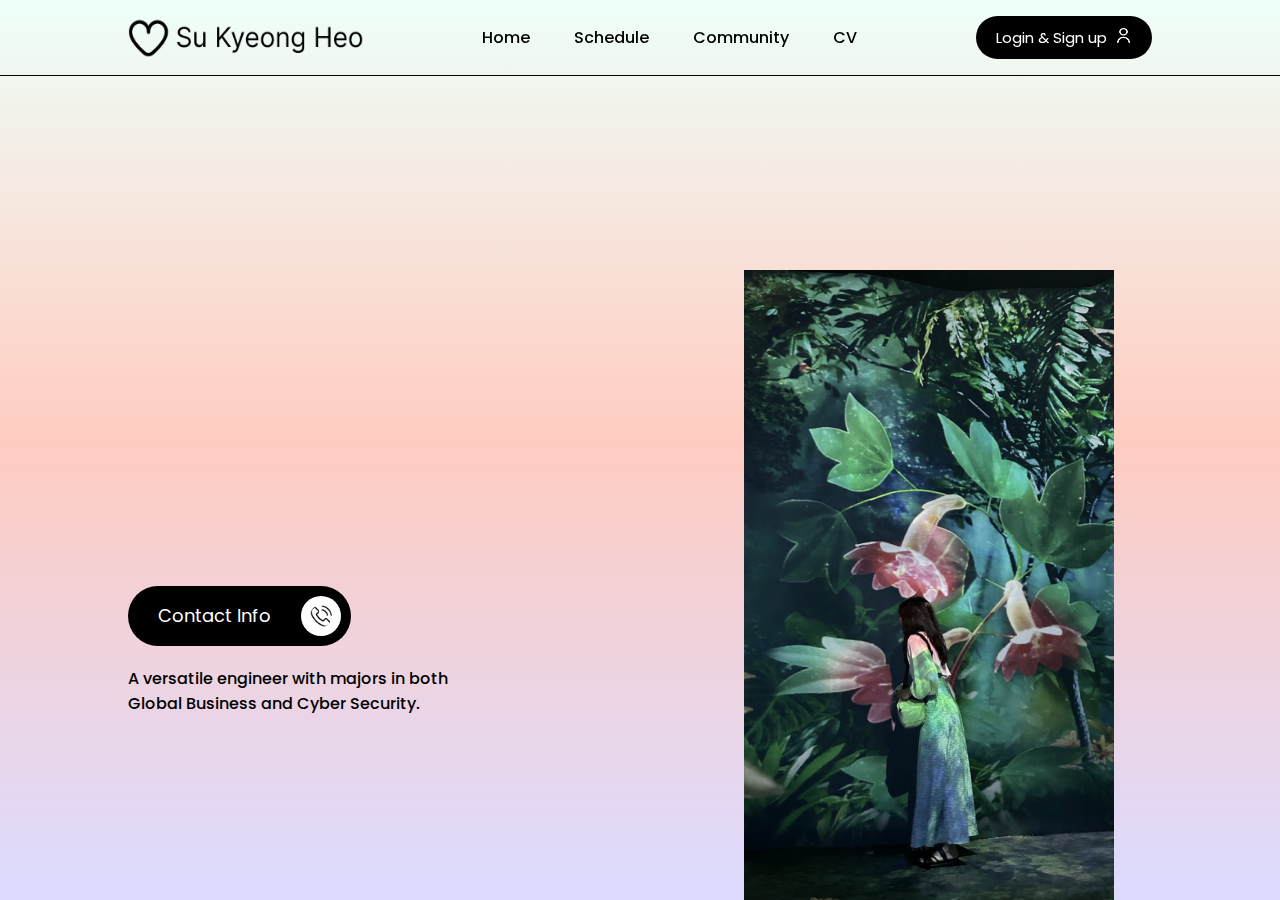
<file: index.html>
<!DOCTYPE html>
<html lang="en">
<head>
    <meta charset="UTF-8">
    <meta name="viewport" content="width=device-width, initial-scale=1.0">
    <title>About Me</title>
    <link rel="stylesheet" href="style.css">
    <link rel="preconnect" href="https://fonts.googleapis.com">   <!--from here, It's about the Google font and left 2rows below-->
<link rel="preconnect" href="https://fonts.gstatic.com" crossorigin>
<link href="https://fonts.googleapis.com/css2?family=Poppins:wght@200;300;400;500;600;700&display=swap" rel="stylesheet">
</head>
<body>
<nav>
    <img src="images/LogoName.png" alt="LogoName">
    <ul>
        <li><a href="index.html">Home</a></li>
        <li><a href="pages/schedule.html">Schedule</a></li>
        <li><a href="pages/community.html">Community</a></li>
        <li><a href="pages/cv.html">CV</a></li>
    </ul>
    <a href="pages/login.html">     <!--The "anchor tag" makes 'html' Add a link to a button-->
    <button class="nav-btn">Login & Sign up<img src="images/LoginWhite.png" alt=""></button>
    </a>
</nav>
<div class="header">
    <h1><span>ABOUT</span><br><span>ME</span></h1>  <!--Add <span> to give the texts some animate effect.-->
    <a href="pages/contact.html">      <!--Add a link to a button-->
    <div class="btn-container">
        <button class="btn-dark">Contact Info <img src="images/phone.png" alt=""></button>
    </div>
    </a>
    <p>A versatile engineer with majors in both Global Business and Cyber Security. </p>

    <img src="images/BackgroundImage.png" alt="" class="user-img">
</div>


<script>
    let navbar = document.querySelector('nav');

    window.onscroll = function(){
        if(window.scrollY > 0){
            navbar.style.background = '#eefff9';
        }else{
            navbar.style.background = 'transparent';
        }
    }
</script>
</body>
</html>
</file>
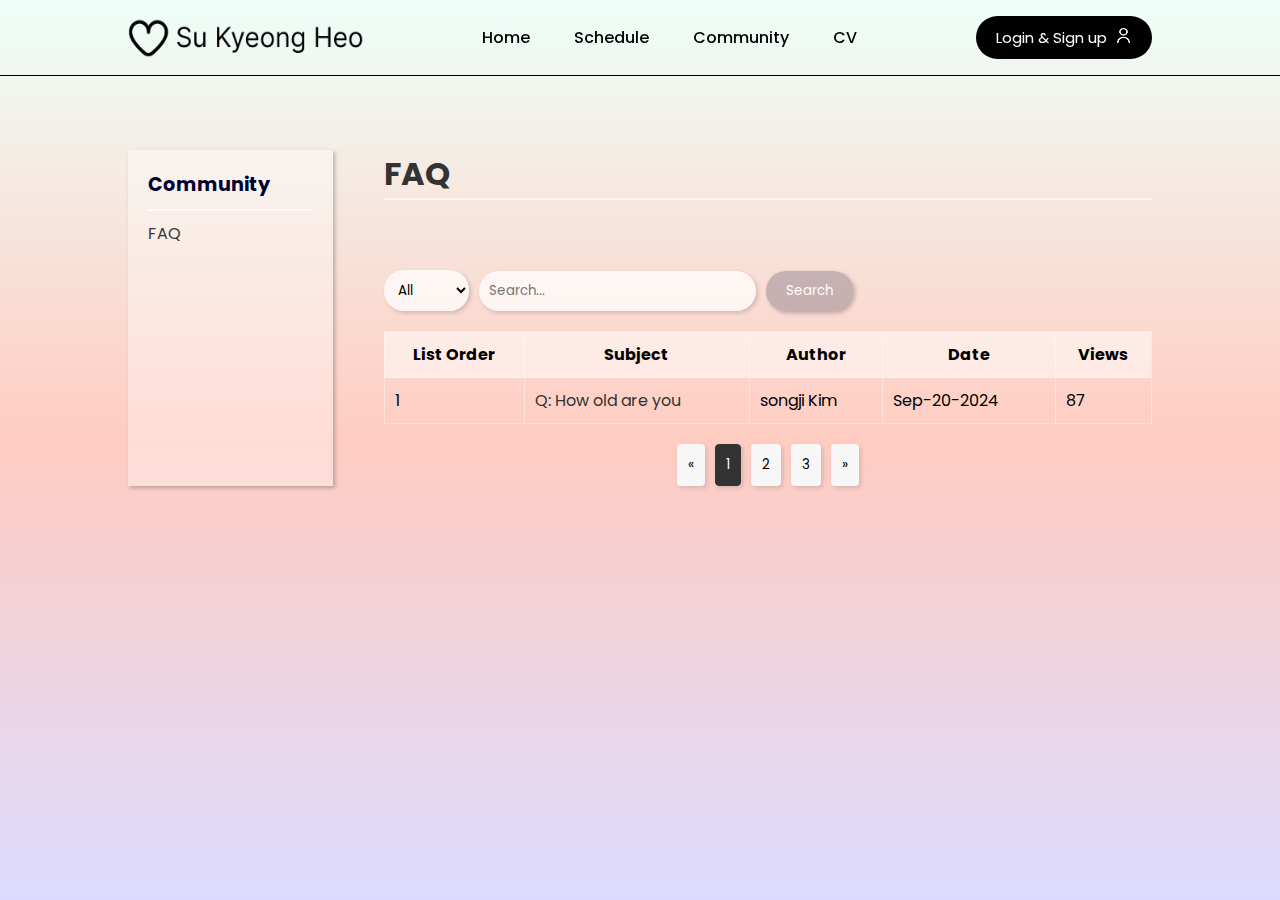
<file: pages/community.html>
<!DOCTYPE html>
<html lang="en">
<head>
    <meta charset="UTF-8">
    <meta name="viewport" content="width=device-width, initial-scale=1.0">
    <title>Community</title>
    <link rel="stylesheet" href="../design/core.css">
    <link rel="stylesheet" href="../design/community.css">
    <link rel="preconnect" href="https://fonts.googleapis.com">
<link rel="preconnect" href="https://fonts.gstatic.com" crossorigin>
<link href="https://fonts.googleapis.com/css2?family=Poppins:wght@200;300;400;500;600;700&display=swap" rel="stylesheet">
</head>

<body>
    <nav>
        <img src="../images/LogoName.png" alt="" class="logo">
        <ul>
            <li><a href="../index.html">Home</a></li>
            <li><a href="../pages/schedule.html">Schedule</a></li>
            <li><a href="../pages/community.html">Community</a></li>
            <li><a href="../pages/cv.html">CV</a></li>
        </ul>
        <a href="../pages/login.html">     <!--The "anchor tag" makes 'html' Add a link to a button-->
        <button class="nav-btn">Login & Sign up<img src="../images/LoginWhite.png" alt=""></button>
        </a>
    </nav>

    <div class="container">
        <aside class="sidebar">
            <div class="top">
            <h3>Community</h3>
            </div>
            <ul>
                <li><a href="#">FAQ</a></li>
            </ul>
        </aside>

        <main class="content">
            
            <!-- Page Title -->
            <h2 class="page_title">FAQ</h2>

            <!-- Search Bar -->
            <div class="search_container">
                <select>
                    <option value="all">All</option>
                    <option value="title">Title</option>
                    <option value="author">Author</option>
                </select>
                <input type="text" placeholder="Search...">
                <button>Search</button>
            </div>


            <!-- Q&A Table -->
            <div class="qna_table">
                <table>
                    <thead>
                        <tr>
                            <th>List Order</th>
                            <th>Subject</th>
                            <th>Author</th>
                            <th>Date</th>
                            <th>Views</th>
                        </tr>
                    </thead>
                    <tbody>
                        <tr>
                            <td>1</td>
                            <td><a href="#">Q: How old are you</a></td>
                            <td>songji Kim</td>
                            <td>Sep-20-2024</td>
                            <td>87</td>
                        </tr>
                    </tbody>
                </table>
            </div>

            <!-- Pagination -->
            <div class="pagination">
                <button class="prev">&laquo;</button>
                <button class="page-number active">1</button>
                <button class="page-number">2</button>
                <button class="page-number">3</button>
                <button class="next">&raquo;</button>
            </div>
        </main>
    </div>
    
</body>
</html>
</file>
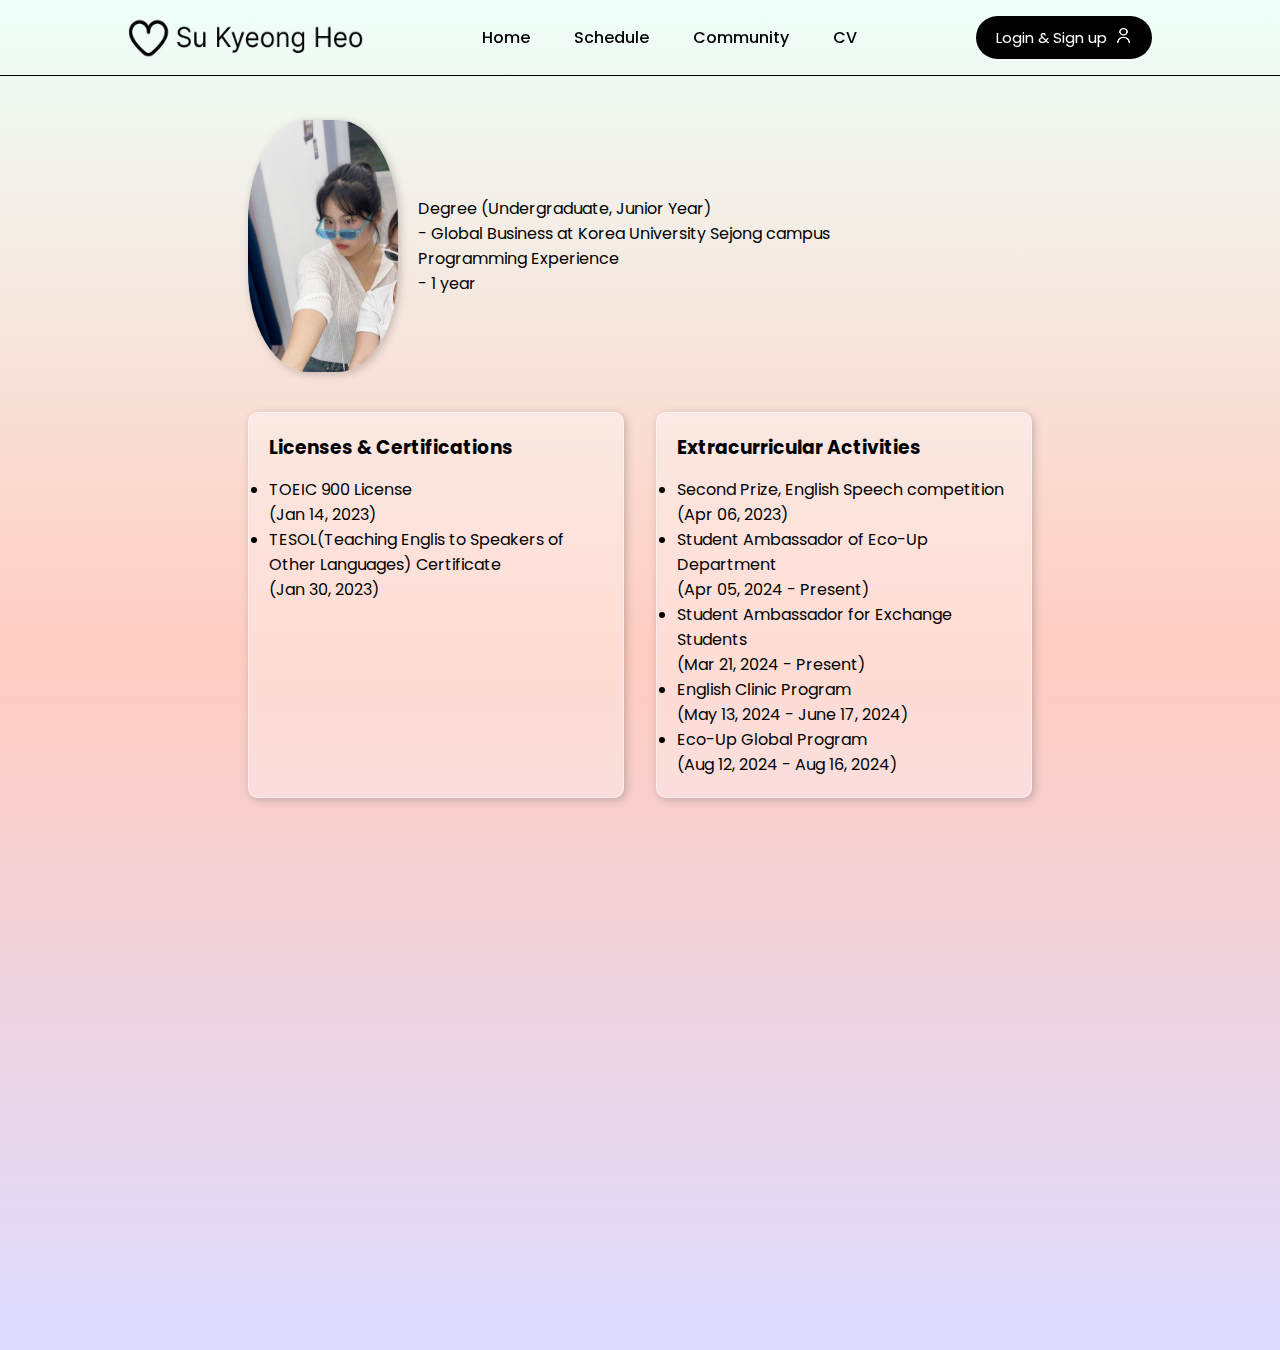
<file: pages/cv.html>
<!DOCTYPE html>
<html lang="en">
<head>
    <meta charset="UTF-8">
    <meta name="viewport" content="width=device-width, initial-scale=1.0">
    <title>CV</title>
    <link rel="stylesheet" href="../design/core.css">
    <link rel="stylesheet" href="../design/cv.css">
    <link rel="preconnect" href="https://fonts.googleapis.com">
<link rel="preconnect" href="https://fonts.gstatic.com" crossorigin>
<link href="https://fonts.googleapis.com/css2?family=Poppins:wght@200;300;400;500;600;700&display=swap" rel="stylesheet">
</head>
<body>
    <nav>
        <img src="../images/LogoName.png" alt="" class="logo">
        <ul>
            <li><a href="../index.html">Home</a></li>
            <li><a href="../pages/schedule.html">Schedule</a></li>
            <li><a href="../pages/community.html">Community</a></li>
            <li><a href="../pages/cv.html">CV</a></li>
        </ul>
        <a href="../pages/login.html">     <!--The "anchor tag" makes 'html' Add a link to a button-->
        <button class="nav-btn">Login & Sign up<img src="../images/LoginWhite.png" alt=""></button>
        </a>
    </nav>
    <div class="container">
        <!-- Profile pic Section -->
        <div class="profile">
            <img src="../images/FaceImage1.png" alt="Profile Image" class="profile-img">
            <div>
                <p>Degree (Undergraduate, Junior Year)<br>- Global Business at Korea University Sejong campus</p>
                <p>Programming Experience<br>- 1 year</p>
            </div>
        </div>

        <!--Two Columns Section-->
        <div class="columns">
            <div class="column">
                <h3>Licenses & Certifications</h3>
                <ul>
                    <li>TOEIC 900 License<br>(Jan 14, 2023)</li>
                    <li>TESOL(Teaching Englis to Speakers of Other Languages) Certificate<br>(Jan 30, 2023)</li>
                </ul>
            </div>
        

            <div class="column">
                <h3>Extracurricular Activities</h3>
                <ul>
                    <li>Second Prize, English Speech competition<br>(Apr 06, 2023)</li>
                    <li>Student Ambassador of Eco-Up Department<br>(Apr 05, 2024 - Present)</li>
                    <li>Student Ambassador for Exchange Students<br>(Mar 21, 2024 - Present)</li>
                    <li>English Clinic Program<br>(May 13, 2024 - June 17, 2024)</li>
                    <li>Eco-Up Global Program<br>(Aug 12, 2024 - Aug 16, 2024)</li>
                </ul>
            </div>
        </div>
    </div>
    
    <script>
        let navbar = document.querySelector('nav');
    
        window.onscroll = function(){
            if(window.scrollY > 0){
                navbar.style.background = '#eefff9';
            }else{
                navbar.style.background = 'transparent';
            }
        }
    </script>
</body>
</html>
</file>
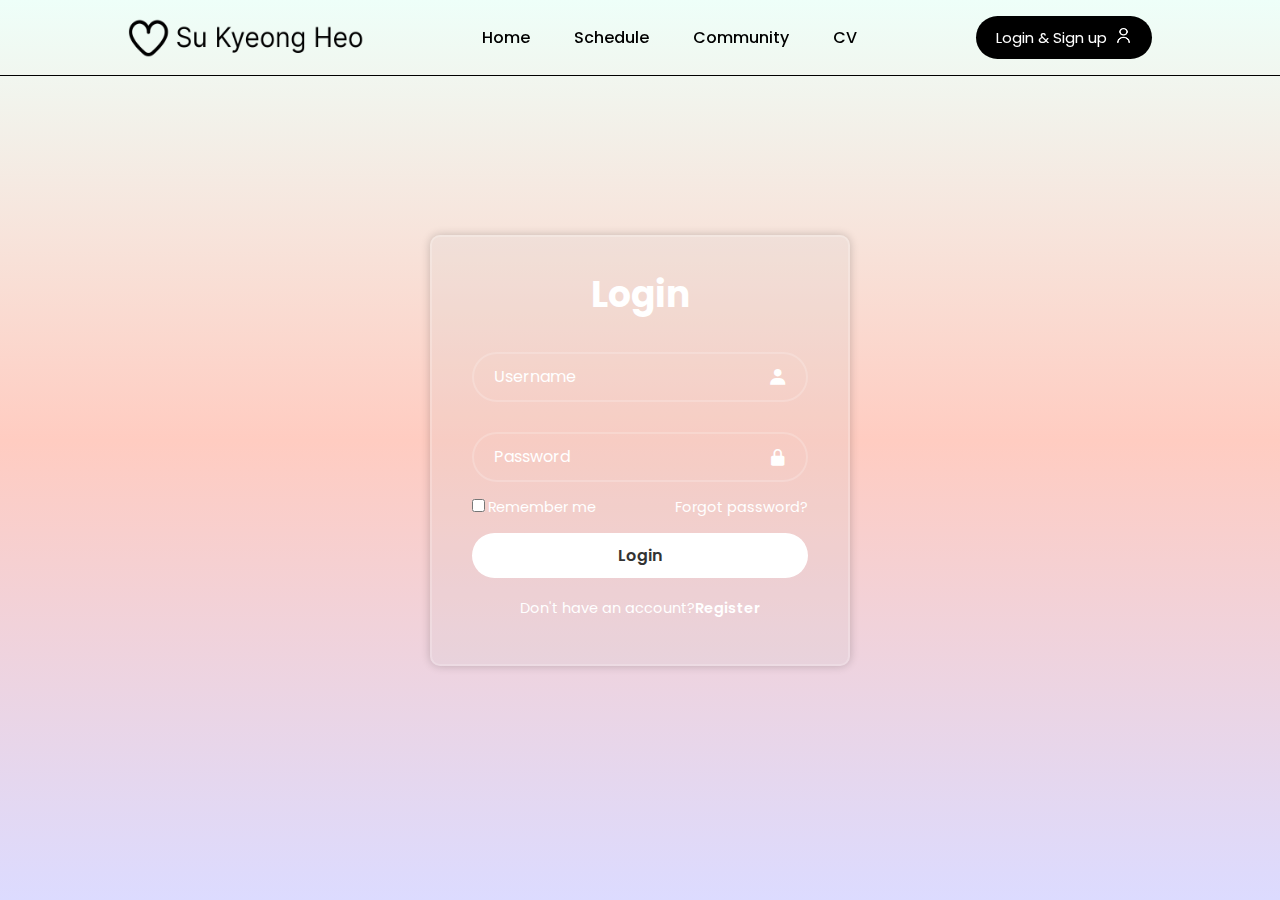
<file: pages/login.html>
<!DOCTYPE html>
<html lang="en">
<head>
    <meta charset="UTF-8">
    <meta name="viewport" content="width=device-width, initial-scale=1.0">
    <title>Login & Sign up</title>
    <link rel="stylesheet" href="../design/core.css">
    <link rel="stylesheet" href="../design/login.css">
    <link rel="preconnect" href="https://fonts.googleapis.com">
    <link href='https://unpkg.com/boxicons@2.1.4/css/boxicons.min.css' rel='stylesheet'>
<link rel="preconnect" href="https://fonts.gstatic.com" crossorigin>
<link href="https://fonts.googleapis.com/css2?family=Poppins:wght@200;300;400;500;600;700&display=swap" rel="stylesheet">
</head>
<body>
    <nav>
        <img src="../images/LogoName.png" alt="" class="logo">
        <ul>
            <li><a href="../index.html">Home</a></li>
            <li><a href="../pages/schedule.html">Schedule</a></li>
            <li><a href="../pages/community.html">Community</a></li>
            <li><a href="../pages/cv.html">CV</a></li>
        </ul>
        <a href="../pages/login.html">     <!--The "anchor tag" makes 'html' Add a link to a button-->
        <button class="nav-btn">Login & Sign up<img src="../images/LoginWhite.png" alt=""></button>
        </a>
    </nav>

    <div class="wrapper">
        <form action="">
            <h1>Login</h1>
            <div class="input-box">
                <input type="text" placeholder="Username" required>
                <i class='bx bxs-user'></i>
            </div>
            <div class="input-box">
                <input type="password" placeholder="Password" required>
                <i class='bx bxs-lock-alt'></i>
            </div>

            <div class="remember-forgot">
                <label><input type="checkbox">Remember me</label>
                <a href="#">Forgot password?</a>
            </div>

            <button type="submit" class="btn">Login</button>
            <div class="register-link">
                <p>Don't have an account?<a href="#">Register</a></p>
            </div>
        </form>

    </div>
    
</body>
</html>
</file>
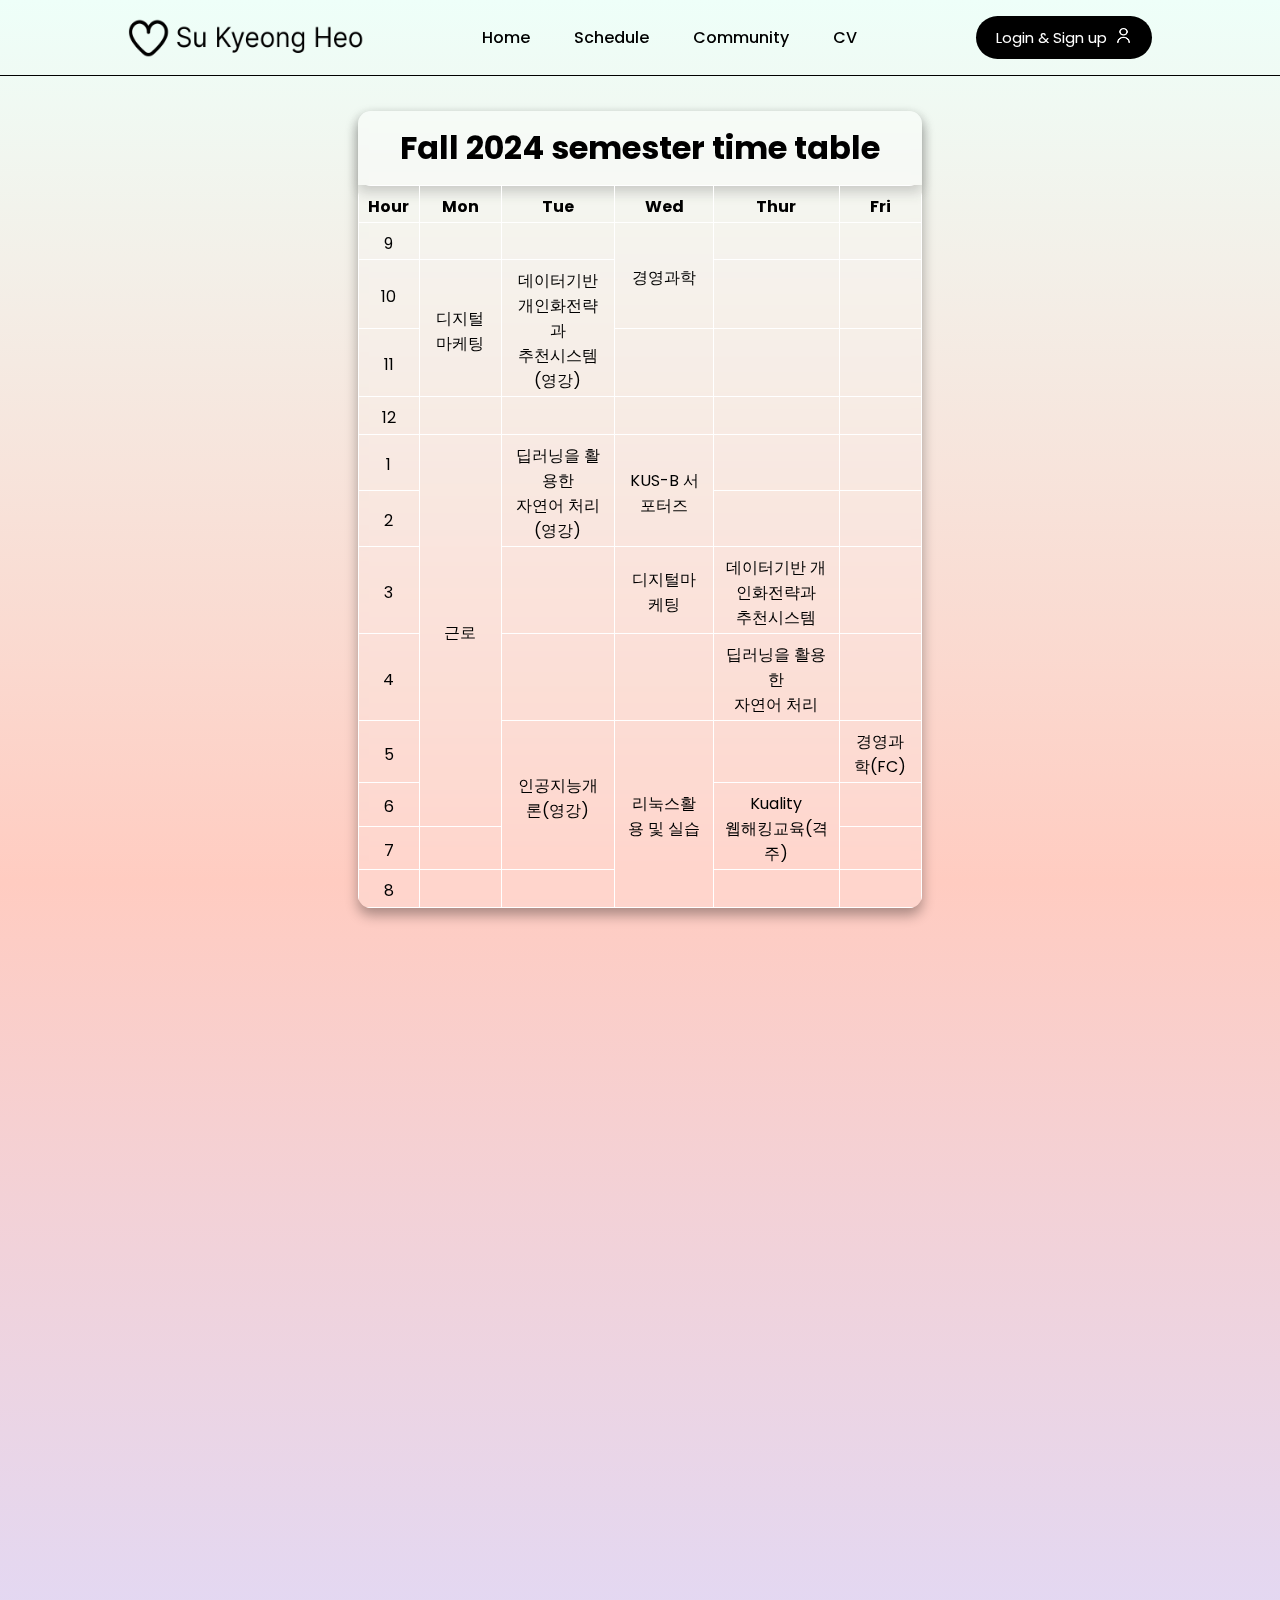
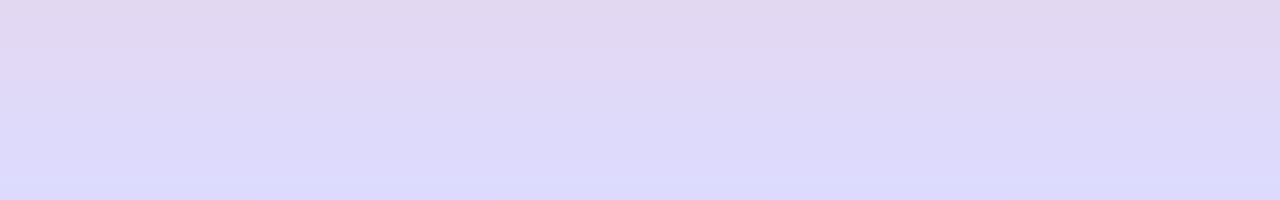
<file: pages/schedule.html>
<!DOCTYPE html>
<html lang="en">
<head>
    <meta charset="UTF-8">
    <meta name="viewport" content="width=device-width, initial-scale=1.0">
    <title>Schedule</title>
    <link rel="stylesheet" href="../design/core.css">
    <link rel="stylesheet" href="../design/schedule.css">
    <link rel="preconnect" href="https://fonts.googleapis.com">
<link rel="preconnect" href="https://fonts.gstatic.com" crossorigin>
<link href="https://fonts.googleapis.com/css2?family=Poppins:wght@200;300;400;500;600;700&display=swap" rel="stylesheet">
</head>
<body>
    <nav>
        <img src="../images/LogoName.png" alt="" class="logo">
        <ul>
            <li><a href="../index.html">Home</a></li>
            <li><a href="../pages/schedule.html">Schedule</a></li>
            <li><a href="../pages/community.html">Community</a></li>
            <li><a href="../pages/cv.html">CV</a></li>
        </ul>
        <a href="../pages/login.html">     <!--The "anchor tag" makes 'html' Add a link to a button-->
        <button class="nav-btn">Login & Sign up<img src="../images/LoginWhite.png" alt=""></button>
        </a>
    </nav>
    <div class="header">
    <main class="table">
        <section class="table_name">
            <h1>Fall 2024 semester time table</h1>
        </section>
        <section class="table_body">
            <div class="table-container">
            <table>
                <thead>
                    <tr>
                        <th>Hour</th>
                        <th>Mon</th>
                        <th>Tue</th>
                        <th>Wed</th>
                        <th>Thur</th>
                        <th>Fri</th>
                    </tr>
                </thead>
                <tbody>
                    <tr>
                        <td>9</td>
                        <td></td>
                        <td></td>
                        <td rowspan="2">경영과학</td>
                        <td></td>
                        <td></td>
                    </tr>
                    <tr>
                        <td>10</td>
                        <td rowspan="2">디지털마케팅</td>
                        <td rowspan="2">데이터기반 개인화전략과<br>추천시스템(영강)</td>

                        <td></td>
                        <td></td>
                    </tr>
                    <tr>
                        <td>11</td>


                        <td></td>
                        <td></td>
                        <td></td>
                    </tr>
                    <tr>
                        <td>12</td>
                        <td></td>
                        <td></td>
                        <td></td>
                        <td></td>
                        <td></td>
                    </tr>
                    <tr>
                        <td>1</td>
                        <td rowspan="6">근로</td>
                        <td rowspan="2">딥러닝을 활용한<br>자연어 처리(영강)</td>
                        <td rowspan="2">KUS-B 서포터즈</td>
                        <td></td>
                        <td></td>
                    </tr>
                    <tr>
                        <td>2</td>



                        <td></td>
                        <td></td>
                    </tr>
                    <tr>
                        <td>3</td>

                        <td></td>
                        <td>디지털마케팅</td>
                        <td>데이터기반 개인화전략과<br>추천시스템</td>
                        <td></td>
                    </tr>
                    <tr>
                        <td>4</td>

                        <td></td>
                        <td></td>
                        <td>딥러닝을 활용한<br>자연어 처리</td>
                        <td></td>
                    </tr>
                    <tr>
                        <td>5</td>

                        <td rowspan="3">인공지능개론(영강)</td>
                        <td rowspan="4">리눅스활용 및 실습</td>
                        <td></td>
                        <td>경영과학(FC)</td>
                    </tr>
                    <tr>
                        <td>6</td>



                        <td rowspan="2">Kuality<br>웹해킹교육(격주)</td>
                        <td></td>
                    </tr>
                    <tr>
                        <td>7</td>
                        <td></td>



                        <td></td>
                    </tr>
                    <tr>
                        <td>8</td>
                        <td></td>
                        <td></td>

                        <td></td>
                        <td></td>
                    </tr>
                </tbody>
            </table>
        </div>
        </section>
    </main>
        </div>
    
        <script>
            let navbar = document.querySelector('nav');
        
            window.onscroll = function(){
                if(window.scrollY > 0){
                    navbar.style.background = '#eefff9';
                }else{
                    navbar.style.background = 'transparent';
                }
            }
        </script>
</body>
</html>
</file>
<file: style.css>
/* ------------------- It's a CSS file For Only Home page ------------------- */
*{
    margin: 0;
    padding: 0;
    box-sizing: border-box;
    font-family: "Poppins", sans-serif;
}
nav{
    position: fixed;
    top: 0;
    left: 0;
    width: 100%;
    display: flex;
    align-items: center;
    justify-content: space-between;
    padding: 15px 10%;
    border-bottom: 1px solid #000;    /* There will be one line at the bottom of the navigation bar  */
    z-index: 10;   /* When u scroll the page the bar will be always visible.  */
}
nav img{               /* The icon "Su Kyeong Heo" image. */
    height: 40px;
    width: 23%;
    cursor: pointer;
}
nav ul li{
    list-style: none;
    display: inline-block;
    margin: 10px 20px;
    font-weight: 500;
    cursor: pointer;
}
nav ul li a {
    text-decoration: none;  /* Remove underline from links */
    color: inherit;         /* Inherit text color from parent */
}

nav ul li a:hover {
    font-weight: 510; /* Add hover effect to links */
    text-shadow: 2px 2px 4px rgba(49, 49, 49, 0.308);
}

/* Login & Sign up button */
.nav-btn{
    background: #000;
    color: #fff;
    font-size: 15px;
    padding: 10px 20px;
    border: 0;
    outline: 0;
    border-radius: 40px;
    cursor: pointer;
}
.nav-btn img{     /* The icon next to the 'Login & Register' text. */
    height: 15px;
    width: 17px;
    margin-left: 8px;
}
.nav-btn:hover {
    box-shadow: 4px 4px 6px rgba(49, 49, 49, 0.508);
}

.header{
    width: 100%;
    min-height: 100vh;
    background: linear-gradient(#eefff9 0%, #ffccc1 49%, #dcdbff 100%);
    padding: 0 10%;
    display: flex;
    justify-content: center;
    flex-direction: column;
}
.header h1{
    margin-top: 100px;
    font-size: 13vw;
    line-height: 11vw;
}

/* It's for the Contact Info button. */
.btn-container{
    margin: 20px 0;
}
.header button{
    border: 0;
    outline: 0;
    display: inline-flex;
    align-items: center;
    font-size: 18px;
    margin-right: 20px;
    cursor: pointer;
}
.btn-dark{
    background: #000;
    color: #fff;
    padding: 10px 10px 10px 30px;
    border-radius: 40px;
}
.btn-dark:hover {
    box-shadow: 4px 4px 6px rgba(49, 49, 49, 0.508);
}
.btn-dark img{
    width: 40px;
    background: #fff;
    border-radius: 50%;
    padding: 9px;
    margin-left: 30px;
}

.header p{
    max-width: 370px;
    font-weight: 500;
}

.user-img{
    width: 30%;   
    max-width: 370px;
    position: absolute;
    right: 13%;   /* it will make the pic be at 13% of space from the right side. */
    bottom: 0;
}

/* ------------ The animation for the text 'ABOUT ME'. ----------- */
.header h1 span{
    background: linear-gradient(#000, #000);
    background-repeat: no-repeat;
    -webkit-text-fill-color: transparent;
    -webkit-background-clip: text;
    background-size: 0%;
}
.header h1 span:first-child{
    animation: textcolor1 2s linear infinite alternate;   /* It'll hide the text using this alternate */
}
.header h1 span:last-child{
    animation: textcolor2 2s linear infinite alternate;
}
@keyframes textcolor1 {
    0%{
        background-size: 0%;    /* Initially the background size will be zero */
    }
    50%{
        background-size: 100%;   /* After 40% time of the 2s, the background size will be 100%  */
    }
    100%{
        background-size: 100%;
    }
}
@keyframes textcolor2 {          /* this animate is for the text 'ME'. It's shorter then 'ABOUT' so, we need more time then 'ABOUT' to match the time with it. */
    0%{
        background-size: 0%;
    }
    30%{
        background-size: 0%;
    }
    60%{
        background-size: 100%;
    }
    100%{
        background-size: 100%;
    }
}
</file>
<file: design/core.css>
*{
    margin: 0;
    padding: 0;
    box-sizing: border-box;
    font-family: 'Poppins', sans-serif;
}
html, body {
    height: 100%;
    background: linear-gradient(#eefff9 0%, #ffccc1 49%, #dcdbff 100%); /* Full-screen gradient background */
}

nav{
    position: fixed;
    top: 0;
    left: 0;
    width: 100%;
    display: flex;
    align-items: center;
    justify-content: space-between;
    padding: 15px 10%;
    border-bottom: 1px solid #000;    /* There will be one line at the bottom of the navigation bar  */
    z-index: 10;   /* When u scroll the page the bar will be always visible.  */
}
nav img{               /* The icon "Su Kyeong Heo" image. */
    height: 40px;
    width: 23%;
    cursor: pointer;
}
nav ul li{
    list-style: none;
    display: inline-block;
    margin: 10px 20px;
    font-weight: 500;
    cursor: pointer;
}
nav ul li a {
    text-decoration: none;  /* Remove underline from links */
    color: inherit;         /* Inherit text color from parent */
}

nav ul li a:hover {
    font-weight: 510; /* Add hover effect to links */
    text-shadow: 2px 2px 4px rgba(49, 49, 49, 0.308);
}

/* Login & Sign up button */
.nav-btn{
    background: #000;
    color: #fff;
    font-size: 15px;
    padding: 10px 20px;
    border: 0;
    outline: 0;
    border-radius: 40px;
    cursor: pointer;
}
.nav-btn img{     /* The icon next to the 'Login & Register' text. */
    height: 15px;
    width: 17px;
    margin-left: 8px;
}
.nav-btn:hover {
    box-shadow: 4px 4px 6px rgba(49, 49, 49, 0.508);
}

/* .header{        
    width: 100%;
    height: 100vh;
    background: linear-gradient(#eefff9 0%, #ffccc1 49%, #dcdbff 100%);
    padding: 0 10%;
} */
</file>
<file: design/community.css>
/* ------------------- It's a CSS file For Only Community page ------------------- */
/*

*{
    margin: 0;
    padding: 0;
    box-sizing: border-box;
    font-family: "Poppins", sans-serif;
}

.container {
    display: flex;
    width: 80%;
    margin: 0px auto;
    padding-top: 120px;
}
.top {
    border-bottom: 2px solid #ffffffc2;
}
.sidebar {
    width: 20%;
    background-color: #ffffff56;
    padding: 20px;
    box-shadow: 2px 2px 4px rgba(49, 49, 49, 0.308);
}
.sidebar h3 {
    margin-bottom: 10px;
    font-size: 1.2rem;
    color: #000130;
}

.sidebar ul {
    list-style: none;
}

.sidebar ul li {
    margin-top: 10px;
    margin-bottom: 15px;
}

.sidebar ul li a {
    text-decoration: none;
    color: #333;
}

*/

/* General Reset */
* {
    margin: 0;
    padding: 0;
    box-sizing: border-box;
    font-family: 'Poppins', sans-serif;
}

.container {
    display: flex;
    width: 80%;
    margin: 0px auto;
    padding-top: 150px;
}

/* Sidebar */
.top {
    border-bottom: 2px solid #ffffffc2;
}
.sidebar {
    width: 20%;
    background-color: #ffffff56;
    padding: 20px;
    box-shadow: 2px 2px 4px rgba(49, 49, 49, 0.308);
}
.sidebar h3 {
    margin-bottom: 10px;
    font-size: 1.2rem;
    color: #000130;
}

.sidebar ul {
    list-style: none;
}

.sidebar ul li {
    margin-top: 10px;
    margin-bottom: 15px;
}
.sidebar ul li:hover {
    font-weight: 510;
    text-shadow: 2px 2px 4px rgba(49, 49, 49, 0.308);
}

.sidebar ul li a {
    text-decoration: none;
    color: #333;
}

/* Main Content Area */
.content {
    width: 75%;
    margin-left: 5%;
}

/* Page Title */
.page_title {
    text-align: left;
    font-size: 2rem;
    color: #333;
    margin-bottom: 20px;
    border-bottom: 2px solid #ffffff9d;
}

/* Search Bar */
.search_container {
    display: flex;
    align-items: center;
    margin-bottom: 20px;
    padding-top: 50px;
}

.search_container select,
.search_container input {
    padding: 10px;
    border: none;
    border-radius: 20px;
    margin-right: 10px;
    background-color: #ffffffb8;
    box-shadow: 2px 2px 4px rgba(58, 58, 58, 0.211);
}

.search_container button {
    padding: 10px 20px;
    border: none;
    background-color: #00012d34;
    box-shadow: 2px 2px 4px rgba(49, 49, 49, 0.308);
    color: #ffffff;
    border-radius: 20px;
    cursor: pointer;
}

.search_container button:hover {
    background-color: #30303c;
    box-shadow: none;

}

/* Q&A Table */
.qna_table table {
    width: 100%;
    border-collapse: collapse;
}

.qna_table th,
.qna_table td {
    border: 1px solid #ffffff5a;
    padding: 10px;
    text-align: left;
}

.qna_table th {
    background-color: rgba(255, 255, 255, 0.500);
    font-weight: bold;
    text-align: center;
}

.qna_table td a {
    color: #333;
    text-decoration: none;
}

.qna_table td a:hover {
    text-decoration: underline;
}

/* Pagination */
.pagination {
    display: flex;
    justify-content: center;
    gap: 10px;
    margin-top: 20px;
}

.pagination button {
    padding: 10px;
    border: 1px solid #cccccc00;
    background-color: #f7f7f7;
    box-shadow: 2px 2px 4px rgba(66, 66, 66, 0.18);
    cursor: pointer;
    border-radius: 4px;
}

.pagination .active {
    background-color: #333;
    color: #fff;
    border-color: #333;
}

.pagination button:hover {
    background-color: #ddd;
}
</file>
<file: design/cv.css>
/* ------------------- It's a CSS file For Only CV page ------------------- */
*{
    margin: 0;
    padding: 0;
    box-sizing: border-box;
    font-family: "Poppins", sans-serif;
}
body {
    min-height: 150vh;
    display: flex;
    justify-content: center;
}

.container {
    width: 80%;
    padding: 120px;
}

/* Profile Section */
.profile {
    display: flex;
    align-items: center;
    margin-bottom: 40px;
}
.profile-img {
    width: 150px;
    height: auto;
    border-radius: 40%;
    object-fit: cover;
    margin-right: 20px;
    box-shadow: 2px 2px 8px rgba(48, 48, 48, 0.257);
}
.profile-info {
    font-size: 1.2rem;
    line-height: 1.5;
}

/* Columns Section */
.columns {
    display: flex;
    justify-content: space-between;
    gap: 20px;
}
.column {
    width: 48%;
    background-color: #ffffff50;
    padding: 20px;
    border-radius: 10px;
    border: solid 1px;
    border-color: #ffffff80;
    box-shadow: 2px 2px 8px rgba(48, 48, 48, 0.257);
}
.column h3 {
    margin-bottom: 15px;
}
</file>
<file: design/login.css>
/* ------------------- It's a CSS file For Only Login page ------------------- */
*{
    margin: 0;
    padding: 0;
    box-sizing: border-box;
    font-family: "Poppins", sans-serif;
}

body {
    display: flex;
    justify-content: center;
    align-items: center;
    min-height: 100vh;
}

.wrapper {
    width: 420px;
    background-color: #cecece2a;
    border: 2px solid rgba(255, 255, 255, .2);
    box-shadow: 0 0 10px rgba(0, 0, 0, .2);
    color: #fff;
    border-radius: 10px;
    padding: 30px 40px;
}
.wrapper h1 {
    font-size: 36px;
    text-align: center;
}
.wrapper .input-box {
    position: relative;
    width: 100%;
    height: 50px;
    margin: 30px 0;
}
.input-box input {
    width: 100%;
    height: 100%;
    background: transparent;
    border: none;
    outline: none;
    border: 2px solid rgba(255, 255, 255, .2);
    border-radius: 40px;
    font-size: 16px;
    color: #fff;
    padding: 20px 45px 20px 20px;
}

.input-box input::placeholder {
    color: #fff;
}
.input-box i {
    position: absolute;
    right: 20px;
    top: 50%;
    transform: translateY(-50%);
    font-size: 20px;
}

.wrapper .remember-forgot {
    display: flex;
    justify-content: space-between;
    font-size: 14.5px;
    margin: -15px 0 15px;
}

.remember-forgot label input {
    accent-color: #fff;
    margin-right: 3px;
}
.remember-forgot a {
    color: #fff;
    text-decoration: none;
}
.remember-forgot a:hover {
    text-decoration: underline;
}
.wrapper .btn {
    width: 100%;
    height: 45px;
    background: #fff;
    border: none;
    outline: none;
    border-radius: 40px;
    cursor: pointer;
    font-size: 16px;
    color: #333;
    font-weight: 600;
}

.wrapper .register-link {
    font-size: 14.5px;
    text-align: center;
    margin: 20px 0 15px;
}
.register-link p a {
    color: #fff;
    text-decoration: none;
    font-weight: 600;
}
.register-link p a:hover {
    text-decoration: underline;
}
</file>
<file: design/schedule.css>
/* ------------------- It's a CSS file For Only Schedule page ------------------- */
*{
    margin: 0;
    padding: 0;
    box-sizing: border-box;
    font-family: "Poppins", sans-serif;
}

body {
    min-height: 200vh;
    display: flex;
    justify-content: center;
}
main.table {
    width: fit-content;
    min-height: fit-content;
    background-color: rgba(255, 255, 255, 0.175);
    backdrop-filter: blur(5px);
    margin: 13% 17%;
    box-shadow: 0 .4rem .8rem #0005;
    border-radius: .8rem;
}
.table-container {
    width: 100%;
    border-radius: .8rem;
    overflow: hidden;

}

table {
    width: 100%;
}
table, th, td {
    padding: 0.5rem 0.6rem 0.2rem;
    border-collapse: collapse;
}
thead th {
    border: 1px solid #ffffff;
    text-align: center;
}
tbody td {
    border: 1px solid #ffffff;
    text-align: center;
}

.table_name {
    width: 100%;
    height: 10%;
    background-color: #fff4;
    padding: .8rem .1rem;
    border-radius: .8rem .8rem .0rem .0rem;
    box-shadow: 0 .4rem .8rem rgba(44, 44, 44, 0.22);
    text-align: center;
    font-weight: 100;
}
.table_body {
    width: 100%;
}
</file>
